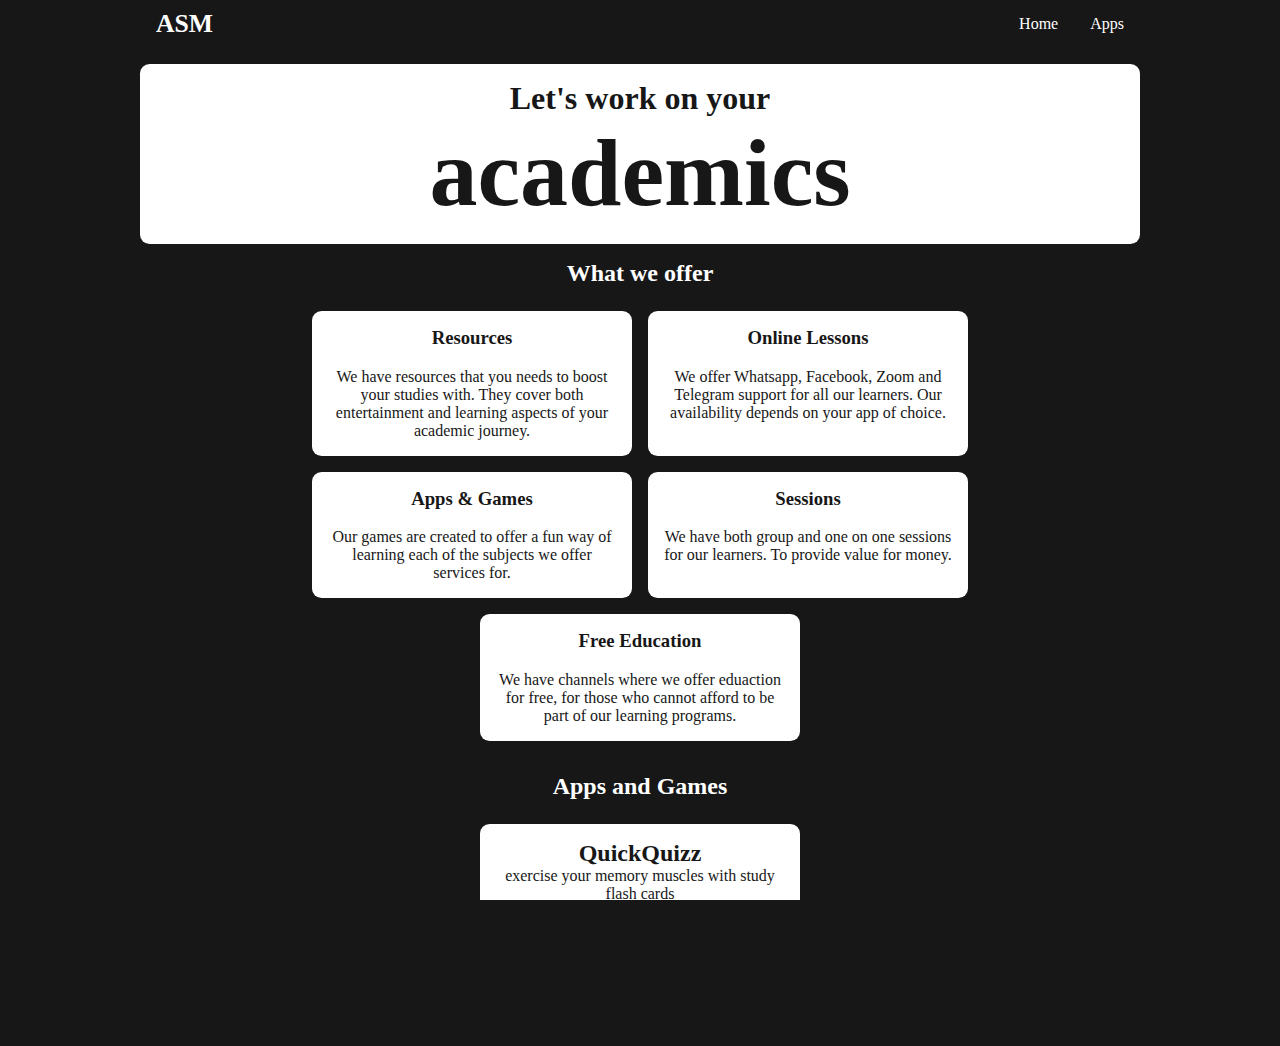
<file: index.html>
<!DOCTYPE html>
<html>
        <head>
                <!-- Google tag (gtag.js) -->
                <script async src="https://www.googletagmanager.com/gtag/js?id=G-N2N32T3779"></script>
                <script>
                        window.dataLayer = window.dataLayer || [];
                        function gtag(){dataLayer.push(arguments);}
                        gtag('js', new Date());

                        gtag('config', 'G-N2N32T3779');
                </script>
                <!-- Google Tag Manager -->
                <script>(function(w,d,s,l,i){w[l]=w[l]||[];w[l].push({'gtm.start':
                        new Date().getTime(),event:'gtm.js'});var f=d.getElementsByTagName(s)[0],
                        j=d.createElement(s),dl=l!='dataLayer'?'&l='+l:'';j.async=true;j.src=
                        'https://www.googletagmanager.com/gtm.js?id='+i+dl;f.parentNode.insertBefore(j,f);
                        })(window,document,'script','dataLayer','GTM-NTKVMRG8');
                </script>
                <!-- End Google Tag Manager -->
                <meta charset="UTF-8">
                <meta name="X-UA-Compatible" content="IE=edge">
                <meta name="viewport" content="width=device-width, maximum-scale=1.0, user-scalable=no">
                <link rel="stylesheet" href="./styles/main.css">
                <link rel="manifest" href="/manifest.json" />
                <meta name="theme-color" content="white" />
                <title>Home Page | ASM</title>
                <meta name="description" content="Learn Mathematics & Physical Science Beyond School">
                <meta name="keywords" content="mathematics, physical science, school">
        </head>

        <body>
                <!-- Google Tag Manager (noscript) -->
                <noscript>
                        <iframe src="https://www.googletagmanager.com/ns.html?id=GTM-NTKVMRG8"
                        height="0" width="0" style="display:none;visibility:hidden"></iframe>
                </noscript>
                <!-- End Google Tag Manager (noscript) -->
                <button id="install-btn" style="display: none;">install App</button>
                <header id="home">
                        <div class="container">
                                <h1 class="logo">ASM</h1>

                                <nav class="menu">
                                        <button class="burger">
                                                <div class="burgerline"></div>
                                        </button>
                                        <ul class="menu-items">
                                                <li>
                                                        <a href="./index.html">Home</a>
                                                </li>
                                                <!-- TODO : wait for a course -->
                                                <!-- <li>
                                                        <a href="./courses/courses.html">Courses</a>
                                                </li> -->
                                                <li>
                                                        <a href="#bottom">Apps</a>
                                                </li>
                                        </ul>
                                </nav>
                        </div>
                </header>
                <main>
                        <section class="container hero-section">
                                <h2 class="pre-text">Let's work on your</h2>
                                <h2 class="highlight">academics</h2>
                        </section>

                        <section class="container offer-section">
                                <h2 class="section-title">What we offer</h2> 
                                
                                <ul class="list-offers">
                                        <li class="offer">
                                                <h3 class="offer-title">Resources</h3>

                                                <p class="offer-description">
                                                        We have resources that you
                                                        needs to boost your studies with. They
                                                        cover both entertainment and learning
                                                        aspects of your academic journey.
                                                </p>
                                        </li>
                                        <li class="offer">
                                                <h3 class="offer-title">Online Lessons</h3>

                                                <p class="offer-description">
                                                        We offer Whatsapp, Facebook, Zoom 
                                                        and Telegram support for all our 
                                                        learners. Our availability depends
                                                        on your app of choice. 

                                                </p>
                                        </li>
                                        <li class="offer">
                                                <h3 class="offer-title">Apps & Games</h3>

                                                <p class="offer-description">
                                                        Our games are created to offer a 
                                                        fun way of learning each of the
                                                        subjects we offer services for.
                                                </p>
                                        </li>
                                        <li class="offer">
                                                <h3 class="offer-title">Sessions</h3>

                                                <p class="offer-description">
                                                        We have both group and one on 
                                                        one sessions for our learners. To 
                                                        provide value for money. 
                                                </p>
                                        </li>
                                        <li class="offer">
                                                <h3 class="offer-title">Free Education</h3>

                                                <p class="offer-description">
                                                        We have channels where we offer 
                                                        eduaction for free, for those who 
                                                        cannot afford to be part of our
                                                        learning programs.
                                                </p>
                                        </li>
                                </ul>
                        </section>

                        <section class="container apps-section">
                                <h2 class="section-title">Apps and Games</h2>

                                <ul class="list-apps">
                                        <li class="app" id="apps">
                                                <h2>QuickQuizz</h2>
                                                <p>
                                                        exercise your memory muscles with
                                                        study flash cards
                                                </p>
                                                <a class="app-action" href="./quizzCard/index.html">Use App</a>
                                        </li>
                                </ul>
                        </section>
                </main>

                <footer id="bottom">
                        <a href="#home" >go up</a>
                </footer>
                <script src="main.js"></script>
        </body>

</html>
</file>
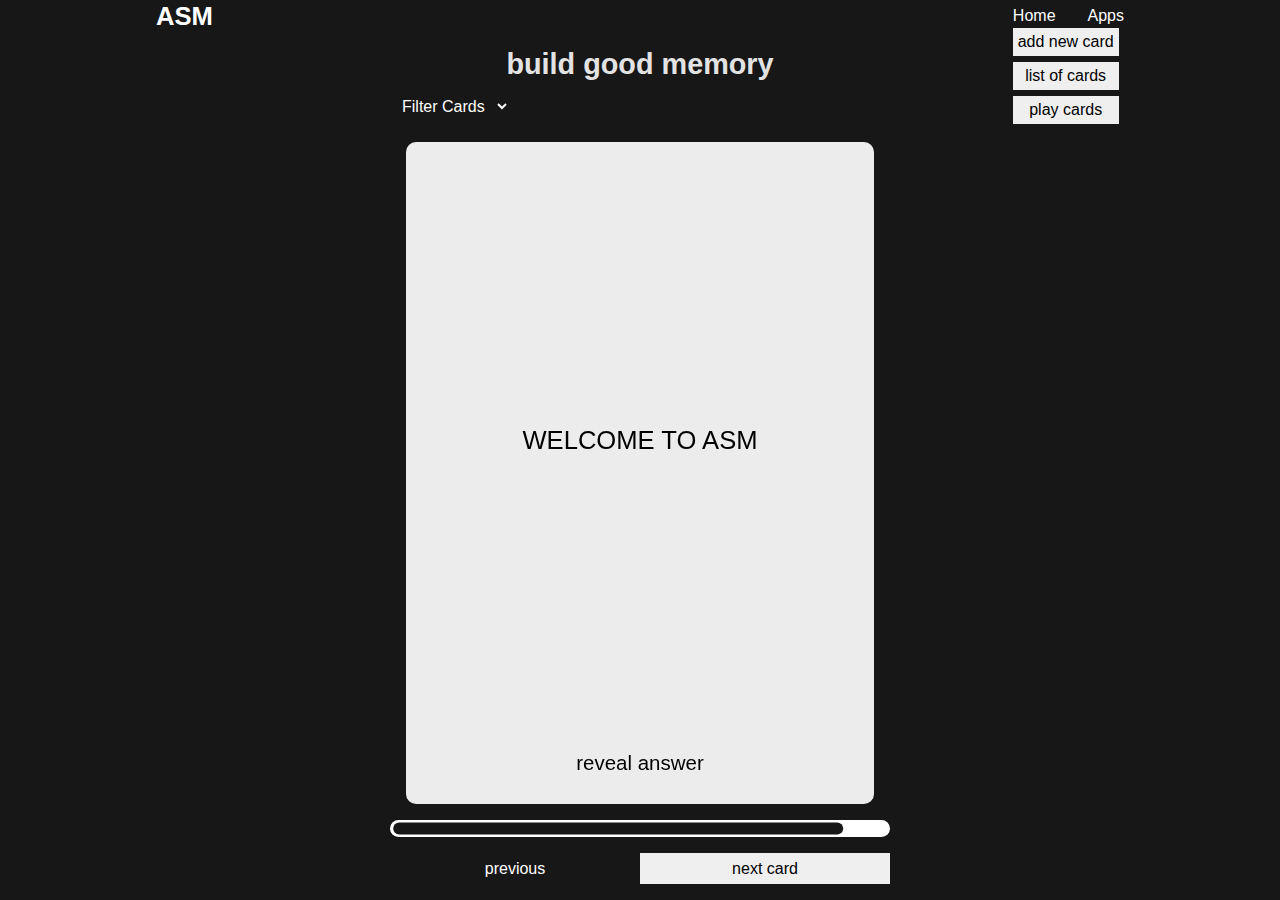
<file: quizzCard/index.html>
<!DOCTYPE html>
<html>
        <head>
            <!-- Google tag (gtag.js) -->
            <script async src="https://www.googletagmanager.com/gtag/js?id=G-N2N32T3779"></script>
            <script>
                    window.dataLayer = window.dataLayer || [];
                    function gtag(){dataLayer.push(arguments);}
                    gtag('js', new Date());

                    gtag('config', 'G-N2N32T3779');
            </script>
                <meta charset="UTF-8">
                <meta name="X-UA-Compatible" content="IE=edge">
                <meta name="viewport" content="width=device-width, maximum-scale=1.0, user-scalable=no">
                <link rel="stylesheet" href="../styles/main.css">
                <link rel="stylesheet" href="../styles/quickquizz.css">
                <title>QuickQuizz | ASM</title>
                <meta name="description" content="A virtual flash cards app that you can use to improve your memory">
                <meta name="keywords" content="flash cards, free flash cards, mathematics, physical science, school">
        </head>

        <body>
                <header id="home">
                        <div class="container">
                                <h1 class="logo">ASM</h1>

                                <nav class="menu">
                                        <button class="burger">
                                                <div class="burgerline"></div>
                                        </button>
                                        <ul class="menu-items">
                                                <li>
                                                        <a href="./../../index.html">Home</a>
                                                </li>
                                                <li>
                                                        <a href="../index.html">Apps</a>
                                                </li>
                                                <li class="menu-btns">
                                                    <button onclick="routeTo('ADD_CARD')">add new card</button>
                                                    <button onclick="routeTo('CARD_LIST')">list of cards</button>
                                                    <button onclick="routeTo('PLAY_CARDS')">play cards</button>
                                                </li>
                                        </ul>
                                </nav>
                        </div>
                </header>

                <main>

                    <section  class="app-header">
                        <h2 class="app-title">Add new Card</h2>
                    </section>

                    <section class="app-main">
                        <section class="app-add-card">
                            <!-- TODO: ADD ADD NEW CARD PAGE -->
                            <div class="input" name="subject-selection">
                                <label for="subject">choose subject</label>
                                <select id="subject" class="subject">
                                    <option>Choose subject</option>
                                    <option>Mathematics</option>
                                    <option>Physics</option>
                                    <option>Chemistry</option>
                                </select>
                            </div>

                            <div class="input" name="quizz-type-selection">
                                <label for="quizz-type">choose quizz type</label>
                                <select id="quizz-type" class="quizz-type">
                                    <option >Choose Quizz Type</option>
                                    <option data-id="d">Definition</option>
                                    <option data-id="e">Explanation</option>
                                    <option data-id="c">Calculation</option>
                                    <option data-id="mcq">Multiple Choice</option>
                                    <option data-id="t">Theory</option>
                                </select>
                            </div>

                            <div class="input" name="card-front-content">
                                <label for="front-content">Front Content</label>
                                <textarea 
                                    placeholder="Front Content" 
                                    id="front-content" 
                                    class="front-content"
                                ></textarea>
                            </div>
                            <div class="input" name="card-back-content">
                                <label for="back-content">Back Content</label>
                                <textarea 
                                    placeholder="Back Content" 
                                    id="back-content" 
                                    class="back-content"
                                ></textarea>
                            </div>
                        </section>
                        <section class="app-card-list">
                            <!-- TODO: ADD DECK OF CARDS PAGE -->
                            <div class="app-info">
                                <label for="info-subject">current subject</label>
                                <select id="info-subject" class="info-subject">
                                    <option selected>All cards</option>
                                    <option>Mathematics</option>
                                    <option>Physics</option>
                                    <option>Chemistry</option>
                                </select>
                                <div class="search-container">
                                    <label for="search">search</label>
                                    <input id="search" class="search" type="text" placeholder="Search Card"/>
                                </div>
                            </div>
                            
                            <ul class="card-list">

                            </ul>
                        </section>
                        <section class="app-play-cards">
                            <!-- TODO: ADD PLAY CARD PAGE -->
                            <div class="app-info">
                                <label for="info-subject">current subject</label>
                                <select id="info-subject" class="info-subject filter-cards">
                                    <option selected>Filter Cards</option>
                                    <option>Mathematics</option>
                                    <option>Physics</option>
                                    <option>Chemistry</option>
                                </select>
                            </div>
                            <div class="card">
                                <div class="card-inner">
                                    <div class="card-front">
                                        <div class="content">
                                            <p class="card-question">WELCOME TO ASM</p>

                                        </div>
                                        <div>
                                            <button class="reveal-btn" onclick="handleFlip()">
                                                reveal answer
                                            </button>
                                        </div>
                                    </div>
                                    <div class="card-back">
                                        <p class="card-answer">
                                            QuizzCard is an ASM app created to help
                                            students with memorizing flash card 
                                            problems. This could standard definitions,
                                            explanations and other memory related 
                                            problem sets.
                                            <br />
                                            <br />
                                            <span class="instruction">
                                                Go to Dashboard and add a few questions
                                                and answers... and come back to play
                                                quizzCards.
                                                <button class="dashboard-btn" onclick="handleDashboard()">dashboard</button>
                                            </span>
                                        </p>
                                    </div>
                                </div>
                            </div>

                            <div class="timer">
                                <div class="track"></div>
                            </div>

                            <div class="controls-container" style="display:none;">
                                <button class="control-btn" onclick="handlePrev()">prev</button>
                                <button class="control-btn" onclick="handleNext()">next</button>
                            </div>  
                        </section>
                    </section>
                    
                    <section class="app-footer">
                        <button class="footer-action left" onclick="handleLeftAction()">previous</button>
                        <button class="footer-action right" onclick="handleRightAction()">next card</button>
                    </section>
                </main>
            
            <script src="./data.js"></script>            
            <script src="./quickQuizz.js"></script>            
        </body>
</html>
</file>
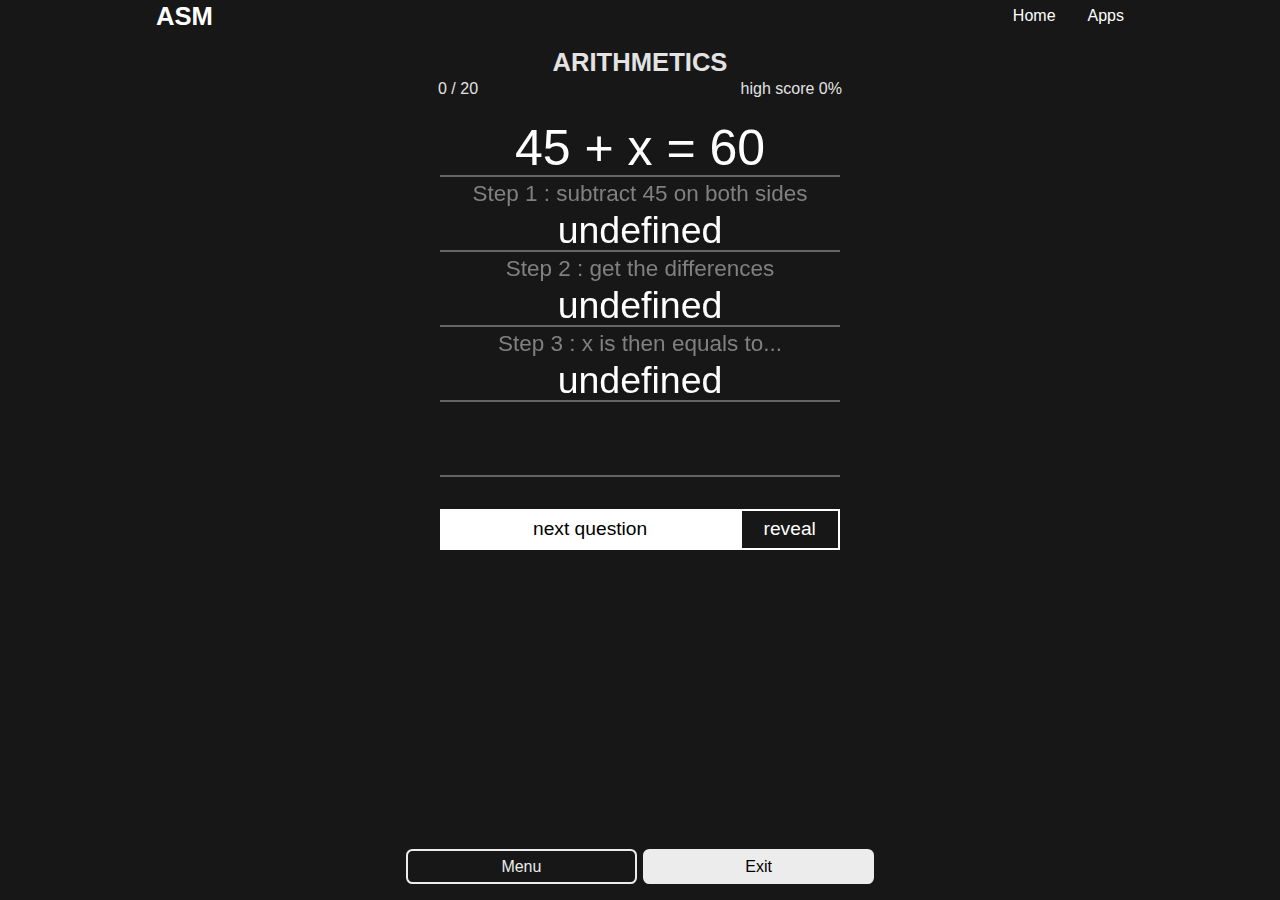
<file: arithmeticsApp/arithmetics.html>
<!DOCTYPE html>
<html>
        <head>
            <!-- Google tag (gtag.js) -->
            <script async src="https://www.googletagmanager.com/gtag/js?id=G-N2N32T3779"></script>
            <script>
                    window.dataLayer = window.dataLayer || [];
                    function gtag(){dataLayer.push(arguments);}
                    gtag('js', new Date());

                    gtag('config', 'G-N2N32T3779');
            </script>
                <meta charset="UTF-8">
                <meta name="X-UA-Compatible" content="IE=edge">
                <meta name="viewport" content="width=device-width, maximum-scale=1.0, user-scalable=no">
                <link rel="stylesheet" href="../styles/main.css">
                <link rel="stylesheet" href="./arithmetics.css">
                <title>Arithmetics | ASM</title>
                <meta 
                    name="description" 
                    content="Improve your speed and accuracy in solving simple arithmetic problems">
                <meta name="keywords" content="mental maths, train maths">
        </head>

        <body>
                <header id="home">
                        <div class="container">
                                <h1 class="logo">ASM</h1>

                                <nav class="menu">
                                        <button class="burger">
                                                <div class="burgerline"></div>
                                        </button>
                                        <ul class="menu-items">
                                                <li>
                                                        <a href="../index.html">Home</a>
                                                </li>
                                                <li>
                                                        <a href="../index.html">Apps</a>
                                                </li>
                                        </ul>
                                </nav>
                        </div>
                </header>

                <main>
                    <!-- 
                        THIS IS THE SECTION THAT HOST ALL THE 
                        PAGES OF THIS APP
                    -->
                    <section class="app-main">

                        <!-- PLAY PAGE -->
                        <section class="page play">
                            <section class="page-title">
                                <h2 class="title">ARITHMETICS</h2>
                            </section>
                            
                            <section class="info">
                                <p class="complete-quizz">0 / 20</p>

                                <p class="score">
                                    high score 
                                    <span class="high-score">0</span>%
                                </p>
                            </section>

                            <section class="board-container">
                                <canvas class="board"></canvas>
                            </section>

                            <section class="timer-container">
                                <div class="timer-track">
                                    <div class="timer"></div>
                                </div>
                            </section>

                            <section class="options">
                                <button class="option">next question</button>
                                <button class="option reveal">reveal</button>
                            </section>
                        </section>
                    </section>
                    
                    <section class="app-footer">
                        <button class="footer-action left" onclick="handleLeftAction()">
                            Menu
                        </button>
                        <button class="footer-action right" onclick="handleRightAction()">
                            Exit
                        </button>
                    </section>
                </main>
            
            <script src="../js/elements.js"></script> 
            <script src="../js/math/lib.js"></script>          
            <script src="../Database.js"></script>           
            <script src="./arithmetics.js"></script>           
        </body>
</html>
</file>
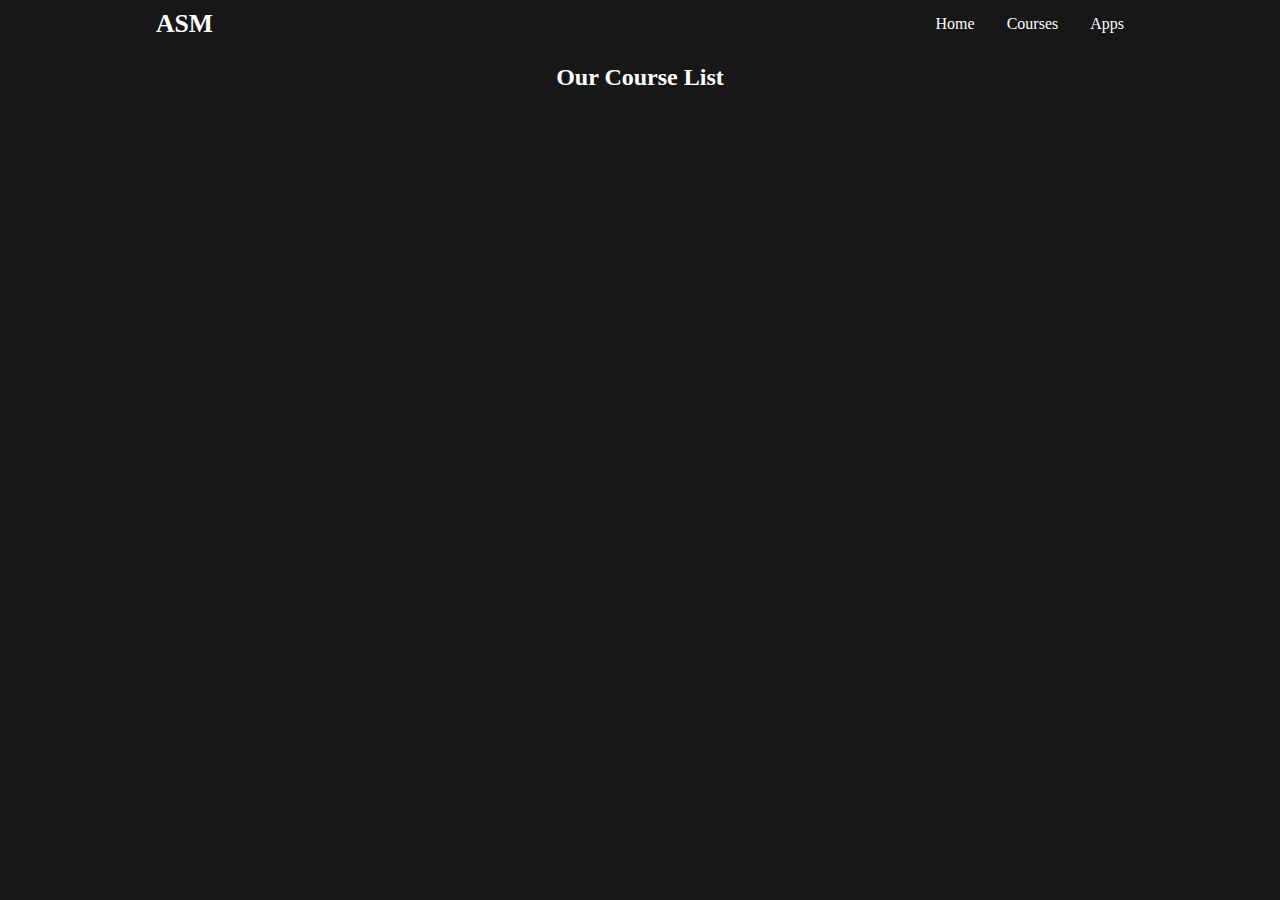
<file: courses/courses.html>
<!DOCTYPE html>
<html>
        <head>
                <!-- Google tag (gtag.js) -->
                <script async src="https://www.googletagmanager.com/gtag/js?id=G-N2N32T3779"></script>
                <script>
                        window.dataLayer = window.dataLayer || [];
                        function gtag(){dataLayer.push(arguments);}
                        gtag('js', new Date());

                        gtag('config', 'G-N2N32T3779');
                </script>
                <!-- Google Tag Manager -->
                <script>(function(w,d,s,l,i){w[l]=w[l]||[];w[l].push({'gtm.start':
                        new Date().getTime(),event:'gtm.js'});var f=d.getElementsByTagName(s)[0],
                        j=d.createElement(s),dl=l!='dataLayer'?'&l='+l:'';j.async=true;j.src=
                        'https://www.googletagmanager.com/gtm.js?id='+i+dl;f.parentNode.insertBefore(j,f);
                        })(window,document,'script','dataLayer','GTM-NTKVMRG8');
                </script>
                <!-- End Google Tag Manager -->
                <meta charset="UTF-8">
                <meta name="X-UA-Compatible" content="IE=edge">
                <meta name="viewport" content="width=device-width, maximum-scale=1.0, user-scalable=no">
                <link rel="stylesheet" href="../styles/main.css">
                <link rel="stylesheet" href="./main.css">
                <link rel="manifest" href="/manifest.json" />
                <meta name="theme-color" content="white" />
                <title>ASM | Course List</title>
                <meta name="description" content="A list of all of our Mathematics, Physics and Chemistry courses for high school students">
                <meta name="keywords" content="mathematics course, physics course, chemistry course, free courses">
        </head>

        <body>
                <!-- Google Tag Manager (noscript) -->
                <noscript>
                        <iframe src="https://www.googletagmanager.com/ns.html?id=GTM-NTKVMRG8"
                        height="0" width="0" style="display:none;visibility:hidden"></iframe>
                </noscript>
                <!-- End Google Tag Manager (noscript) -->
                <button id="install-btn" style="display: none;">install App</button>
                <header id="home">
                        <div class="container">
                                <h1 class="logo">ASM</h1>

                                <nav class="menu">
                                        <button class="burger">
                                                <div class="burgerline"></div>
                                        </button>
                                        <ul class="menu-items">
                                                <li>
                                                        <a href="../index.html">Home</a>
                                                </li>
                                                <li>
                                                        <a href="../courses/courses.html">Courses</a>
                                                </li>
                                                <li>
                                                        <a href="#apps">Apps</a>
                                                </li>
                                        </ul>
                                </nav>
                        </div>
                </header>
                <main>
                        <h2 class="section-title">Our Course List</h2>

                        <section class="course-list">
                            
                        </section>
                </main>
                <script src="../js/elements.js"></script>
                <script src="./courseList.js"></script>
                <script src="./courseScript.js"></script>
                <script src="../main.js"></script>
        </body>

</html>
</file>
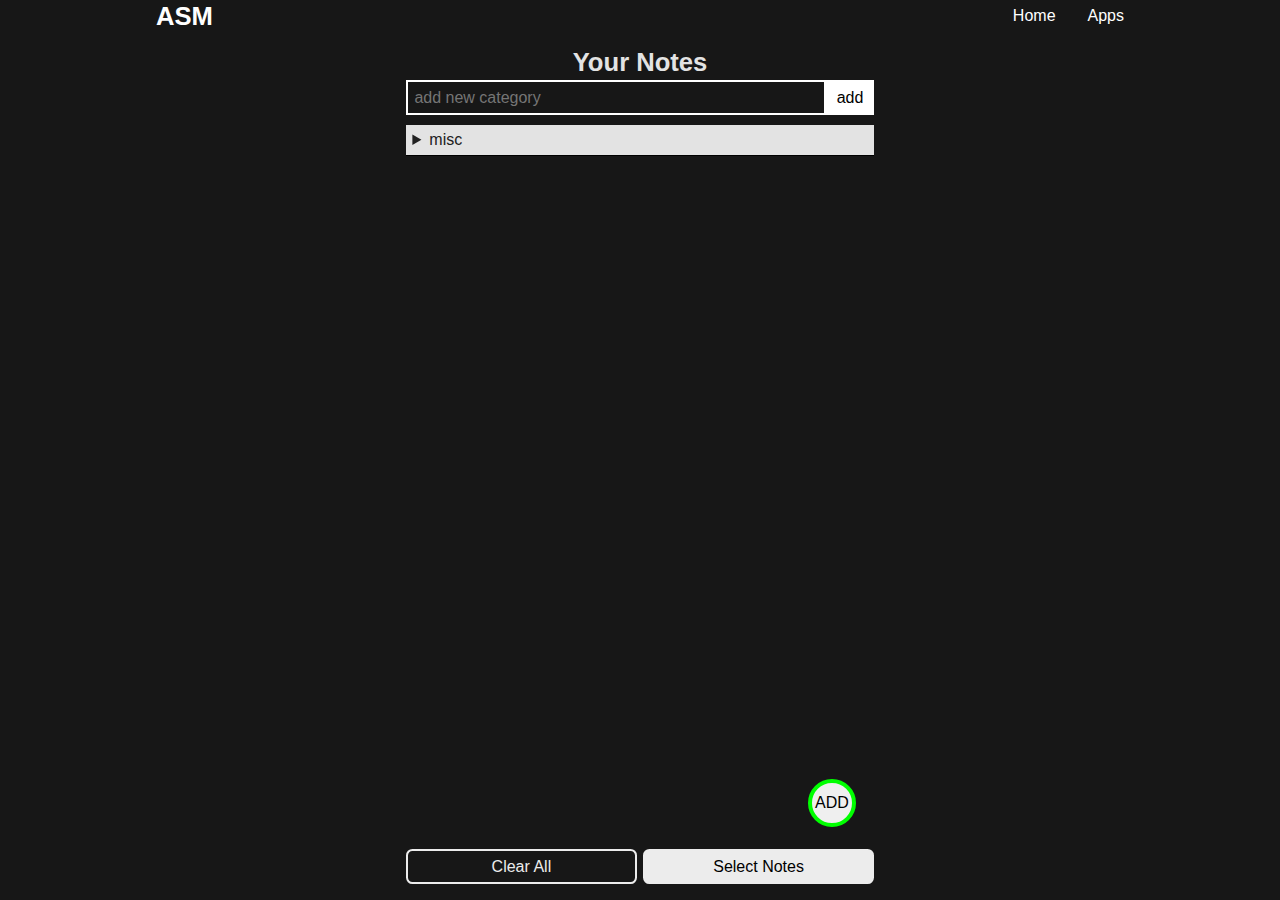
<file: notesApp/notes.html>
<!DOCTYPE html>
<html>
        <head>
            <!-- Google tag (gtag.js) -->
            <script async src="https://www.googletagmanager.com/gtag/js?id=G-N2N32T3779"></script>
            <script>
                    window.dataLayer = window.dataLayer || [];
                    function gtag(){dataLayer.push(arguments);}
                    gtag('js', new Date());

                    gtag('config', 'G-N2N32T3779');
            </script>
                <meta charset="UTF-8">
                <meta name="X-UA-Compatible" content="IE=edge">
                <meta name="viewport" content="width=device-width, maximum-scale=1.0, user-scalable=no">
                <link rel="stylesheet" href="../styles/main.css">
                <link rel="stylesheet" href="./notes.css">
                <title>QuickQuizz | ASM</title>
                <meta name="description" content="A virtual flash cards app that you can use to improve your memory">
                <meta name="keywords" content="flash cards, free flash cards, mathematics, physical science, school">
        </head>

        <body>
                <header id="home">
                        <div class="container">
                                <h1 class="logo">ASM</h1>

                                <nav class="menu">
                                        <button class="burger">
                                                <div class="burgerline"></div>
                                        </button>
                                        <ul class="menu-items">
                                                <li>
                                                        <a href="../index.html">Home</a>
                                                </li>
                                                <li>
                                                        <a href="../index.html">Apps</a>
                                                </li>
                                                <!-- <li class="menu-btns">
                                                    <button onclick="routeTo('ADD_CARD')">add new card</button>
                                                    <button onclick="routeTo('CARD_LIST')">list of cards</button>
                                                    <button onclick="routeTo('PLAY_CARDS')">play cards</button>
                                                </li> -->
                                        </ul>
                                </nav>
                        </div>
                </header>

                <main>
                    <section class="app-main">
                        <div class="confirm">
                            <div class="popup">
                                <h2 class="confirm-title"></h2>
                                <p class="confirm-text"></p>
                                <div class="confirm-actions"></div>
                            </div>
                        </div>
                        <section class="page home">
                            <section class="page-title">
                                <h2 class="title">Your Notes</h2>
                            </section>
                            <section class="add-category-container">
                                <input 
                                    type="text" 
                                    class="add-category" 
                                    placeholder="add new category"/>
                                <button class="add-category-btn">add</button>
                            </section>
                            <section class="list-container">
                                
                                <section class="category-list-container">

                                </section>
                            </section>
                        </section>
                        <section class="page add">
                            <section class="page-title">
                                <h2 class="title">Write Note</h2>
                            </section>

                            <section class="meta-container">
                                <div class="category-container">
                                    <label for="category">
                                        <select id="category" class="category">
                                            <option>Mathematics</option>
                                            <option>Physics</option>
                                            <option>Chemistry</option>
                                            <option>New Cat</option>
                                        </select>
                                    </label>
                                    <button class="add-tag">tag</button>
                                </div>
                                <div class="note-title-container">
                                    <label for="note-title">
                                        <input 
                                            class="note-title" 
                                            type="text" 
                                            placeholder="note title" 
                                            />
                                    </label>
                                </div>
                            </section>

                            <section class="note-body-container">
                                <textarea class="note-body"></textarea>
                            </section>
                        </section>
                        <section class="page read">
                            <section class="page-title">
                                <h2 class="title">Your Note</h2>
                            </section>

                            <section class="meta-container">
                                
                            </section>

                            <section class="note-body-container">
                                <div resize="disabled" class="note-body">
                                    <p><strong  class="read-note-title"></strong></p>
                                    <br />
                                    <br />
                                    <p class="read-note-body"></p>
                                </div>
                            </section>
                        </section>

                        <div class="universal">
                            <button class="universal-btn add-note">ADD</button>
                        </div>
                    </section>
                    
                    <section class="app-footer">
                        <button class="footer-action left" onclick="handleLeftAction()">
                            clear notes
                        </button>
                        <button class="footer-action right" onclick="handleRightAction()">
                            share all
                        </button>
                    </section>
                </main>
            
            <script src="../js/elements.js"></script>           
            <script src="../Database.js"></script>           
            <script src="./Notes.js"></script>           
        </body>
</html>
</file>
<file: styles/main.css>
*{
        margin          : 0;
        padding         : 0;
        box-sizing      : border-box;

        font-family     : Poppins;
}

summary{
        cursor: pointer;
}

html{
        scroll-behavior : smooth;
        overflow-x: hidden;
}

:root{
        --primary-100   : rgb(255, 255, 255);
        --secondary-100 : rgb(23, 23, 23);
        --secondary-200 : rgb(220, 220, 220);
        --secondary-300 : rgb(200, 200, 200);

        --header-height : 3em;
        --button-height : 1em;
        
        --burger-width: 2em;
        --burger-height : 1.6em;
        --burgerline-height: 0.4em;

        --footer-height: 3em;
}

/* HEADER ============================================= */

body{
        position: relative;
        overflow-x: hidden;
        scroll-behavior : smooth;
        height: 100dvh;
        background-color : var(--secondary-100);

        display: grid;
        grid-template-rows : var(--header-height) auto;
}

body .container{
        text-align: center;
        width: 100%;
        max-width: 1000px;
        padding: 1em;
}

/* HEADER ============================================= */
header{
        background-color : inherit;
        
        display : flex;
        justify-content : center;
        align-items : center;

        position : relative;
}

header .container{
        width: 100%;
        height: 100%;
        display : flex;
        justify-content : space-between;
        align-items : center;
}

header nav {
        display: flex;
}

header nav ul{
        list-style : none;
        color: var(--primary-100);
        display: flex;
        gap: 2em;

}

a{
        text-decoration: none;
}

header nav ul a{
        color: var(--primary-100);
}

.logo{
        color: var(--primary-100);
        font-size : 1.6em;
}


.burger{
        background-color: inherit;
        border: none;
        outline: none;
        position: relative;
        width: var(--burger-width);
        height: var(--burger-height);
}

.burgerline,
.burgerline:before,
.burgerline:after
{
        content: " ";
        height: var(--burgerline-height);
        width: 100%;
        border-radius: var(--burgerline-height);
        background-color: var(--primary-100);
        right: 0;
}

.burgerline:before{
        position: absolute;
        width: 60%;
        top: 0;
        transition: width 150ms linear;
}
.burgerline:after{
        position: absolute;
        width: 70%;
        bottom: 0;
        transition: width 150ms linear;
}

.menu:has(.burger:focus) .burgerline:after,
.menu:has(.burger:focus) .burgerline:before
{
        width: 100%;
}

.menu:has(.burger:focus) .menu-items{
        left: calc(30% - 1em);
}
/* MAIN ============================================= */
main{
        height: 100%;
        display: flex;
        flex-direction: column;
        align-items: center;
        padding: 1em;
}

.section-title{
        color: var(--primary-100);
        margin-block : 0 1em;
}
.hero-section{
        background-color : var(--primary-100);
        color: var(--secondary-100);
        border-radius: 0.6em;

        padding: 1em;
}

.hero-section .pre-text{
        font-size: 200%;
}
.hero-section .highlight{
        font-size: 3em;
}

.offer-section .list-offers,
.apps-section .list-apps{
        list-style: none;
        display: flex;
        justify-content: center;
        gap: 1em;
        flex-wrap : wrap;
}

.offer-section .list-offers .offer,
.apps-section .list-apps .app{
        text-align: center;
        width: min(320px, 90%);
        min-width: 200px;

        background-color: var(--primary-100);
        color: var(--secondary-100);

        padding: 1em;
        border-radius: 0.6em;
}

.offer-section .list-offers .offer .offer-title{
        margin-bottom: 1em;
}

.list-apps .app a{
        background-color: var(--secondary-100);
        color: var(--primary-100);
        
        display: block;
        padding: 0.4em;
        border-radius: 0.4em;
        margin : 1em auto 0 auto;
        width: 80%;
}

.menu-btns{
        z-index: 100;
        display: grid;
        grid-template-columns: 1fr;
        flex-direction: column;
}

.menu-btns button{
        padding: 0.3em;
        margin: 0.2em 0;
        border: none;
        outline: none;
        cursor: pointer;
}

/* FOOTER =============================================================================== */
footer{
        text-align: center;
        background-color: var(--primary-100);
        padding: 1em;
        height: var(--footer-height);
}

footer a{
        color: var(--secondary-100);
}
/* ====================================================================================== */
/* MOBILE VERSION =============================================================================== */
@media (max-width : 760px){
        
        .menu .menu-items{
                position: absolute;
                z-index: 100000;
                background-color: black;
                border-radius: 0.6em 0 0 0.6em;
                padding: 1em;
                left: 100%;
                top: calc(100% + 1em);
                width: 70%;
                display: flex;
                flex-direction: column;

                transition: left 150ms linear;
        }

        .menu .menu-items a{
                font-size: 1.4em;
        }

}
/* SIGNIN ##################################################################### */
main .signin-header{
        margin: 0.2em;
        color: white;
}
.form-container{
        width: 100%;
        display: flex;
        justify-content: center;
}

.form-container .alert-box{
        border: 2px solid red;
        background-color: rgba(255, 0, 0, 0.405);
        padding: 0.4em;
        color: white;
}

.form-container .signin-form{
        width: min(400px, 100%);
        border: 2px solid white;
        padding: 1em;
        border-radius: 0.6em;
}

.form-container .signin-form .form-input.signup-hide{
        display: none;
}
.form-container .signin-form .form-input{
        display: flex;
        gap: 0.4em;
        flex-direction: column;
        width: 100%;

        padding:0.5em 0;
}

.form-container .signin-form .form-input label{
        color: white;
}

.form-container .signin-form .form-input input{
        padding: 0.4em;
        background-color: inherit;
        color: white;
        border: 2px solid white;
        outline: none;
        transition: border-color 150ms ease-in;
}

.form-container .signin-form .form-input input:focus{
        border-color: lime;
}

.form-container .signin-form .actions{
        text-align: right;
}
.form-container .signin-form .actions button{
        padding: 0.2em 1em;
        background-color: white;
        border: 2px solid white;
        font-weight: bold;
}

.form-container .signin-form .actions button.action-signin{
        background-color: inherit;
        color: white;
}



/* ####################################################################################### */

/* TABLET VERSION =============================================================================== */
@media (min-width : 767px){
        main.course{
                display: grid;
                grid-gap : 1em;
                grid-template-columns: 5fr 2fr;
        }
        .menu-btns{
                position: absolute;

                top: 100%;
        }
        .menu .menu-items{
                position: relative;
                
                display: flex;
        }

        .burger{
                display: none;
        }

        .hero-section .pre-text{
                font-size: 200%;
        }
        .hero-section .highlight{
                font-size: 6em;
        }
}
/* ####################################################################################### */

/* LAPTOP VERSION =============================================================================== */
@media (min-width : 1200px){
        
        .hero-section .pre-text{
                font-size: 200%;
        }
        .hero-section .highlight{
                font-size: 6em;
        }
}
/* ####################################################################################### */
</file>
<file: styles/quickquizz.css>
*{
    margin: 0;
    padding: 0;
    box-sizing : border-box;

    font-size : 1em;
    font-family: Arial;
}

h1{
    font-size : 160%;
}

:root{
    --header-height: 2em;
    --white: #fff;
    --black: #000;

    --gray-50: #f9f9f9;
    --gray-100: #ececec;
    --gray-200: #e3e3e3;
    --gray-300: #cdcdcd;
    --gray-400: #b4b4b4;
    --gray-500: #9b9b9b;
    --gray-600: #676767;
    --gray-700: #424242;
    --gray-750: #2f2f2f;
    --gray-800: #212121;
    --gray-900: #171717;
    --gray-950: #0d0d0d;

    --max-width: 1000px;
}

main{
    max-height: 100%;
    height: calc(100dvh - var(--header-height));
    position: relative;
    overflow-y: hidden;
    display: flex;
    gap: 0.4em;
    flex-direction: column; 
    justify-content: space-between;
    align-items: center;
    color: var(--gray-200);
}

/* APP PAGES ============================================== */
main .app-main{
    position: relative;
    width: 100%;
    height: 100%;
    max-width: 500px;
}
main .app-main section{
    text-align: center;
}

.app-header .app-title{
    /* margin-bottom: 1em; */
    font-size: 1.8em;
}

main .app-main label{
    position: absolute;
    right: 5000px;
}

main .app-main .app-add-card,
main .app-main .app-card-list,
main .app-main .app-play-cards
{
    position: absolute;
    width: 100%;
    height: 100%;
    background-color: var(--gray-900);
}

main .app-main .app-add-card{
    z-index: 3;   

    display: grid;
    grid-gap: 1em;
    grid-template-rows: 1fr 1fr 3fr 5fr;
}

main .app-main .app-card-list{
    z-index: 5;
}

main .app-main .app-add-card select,
main .app-main .app-add-card textarea{
    width: 100%;
    text-align: center;
    border: 3px solid var(--primary-100);
    background-color: inherit;
    outline: none;
    border-radius: 0.5em;
    color: var(--primary-100);
    display: block;
}

main .app-main .app-add-card select option{
    color: var(--secondary-100);
}

main .app-main .app-add-card textarea::placeholder{
    color: rgba(255, 255, 255, 0.786);
}

main .app-main .app-add-card select{
    padding: 0.6em 1em;
}
main .app-main .app-add-card textarea{
    padding-block: 1em;
    resize : none;
    height: 100%;
}
main .app-main .app-info{
    display: grid;
    width: 100%;
    grid-template-columns: max(20%, 7em) auto;
    padding: 0.6em 0.5em;
    color: var(--primary-100);
}
main .app-main .app-info .search-container{
    width: 100%;
}
main .app-main .app-info .search-container .search{
    width: 100%;
    padding: 0.3em 0.5em;
    border: 2px solid white;
    outline: none;
    color: white;
    background-color: inherit;
}


main .app-main .app-info select{
    background-color: inherit;
    color: var(--primary-100);
    outline: none;
    border: none;
}

main .app-main .app-info select option{
    color: var(--secondary-100);
}

main .app-main .app-card-list{
    display: grid;
    grid-template-rows: 1em auto;
}

main .app-main .card-list{
    overflow-y: scroll;
    height: 90%;
}

.card-list .card-list-item{
    border: 2px solid var(--primary-100);
    margin-bottom: 0.6em;
    margin-inline: 0.6em;
    text-align: center;
    padding: 1em;
    border-radius: 0.6em;

    display: flex;
    flex-direction: column;
    gap: 1em;
}

.card-list .card-list-item .content-front{
    font-size: 1.4em;
}

.card-list .card-list-item .content-back{
    font-size: 1.2em;
    color: lime;
}

.card-list .card-list-item .delete{
    background-color: inherit;
    border: none;
    outline: none;
    color: var(--primary-100);
}

.card-list .card-list-item .edit,
.card-list .card-list-item .delete{
    padding: 0.2em 0.6em;
}


main .app-main .app-play-cards{
    display: flex;
    flex-direction: column;
    align-items: center;
    z-index: 100;
}

main .app-main .timer{
    position : relative;
    width: 100%;
    height: 1.2em;
    background-color: var(--primary-100);
    border-radius: 1em;
    margin-bottom: 0.6em;
}

main .app-main .timer .track{
    position : absolute;
    top: 50%;
    transform: translate(0.2em, -50%);
    width: 90%;
    height: 0.8em;
    border-radius: 1em;
    background-color: var(--secondary-100);
}

main .app-footer{
    width: 100%;
    max-width: 500px;
    display: grid;
    grid-template-columns: 1fr 1fr;
}

main .app-footer button{
    border: none;
    outline: none;
    padding: 0.4em;
}

main .app-footer .left{
    background-color: inherit;
    color: var(--primary-100);
}
/* ============================================== */

.card{
    overflow: hidden;
    height: 100%;
    width: 100%;
    padding: 1em;

    perspective: 1500px;
}

.card-inner{
    width: 100%;
    height: 100%;
    transform-style: preserve-3d;
    transition: transform 650ms linear;
    }

.card-front, .card-back{
    display: flex;
    flex-direction: column;
    justify-content: space-between;
    border-radius: 10px;
    position: absolute;
    width: 100%;
    height: 100%;
    backface-visibility: hidden;

    display: flex;
    justify-content: center;
    align-items:center;
    color: black;
    background-color: white;
    border: 2px solid var(--gray-100);
}

.card-front{
    display:grid;
    grid-template-rows: 9fr 1fr;
    font-size: 1.6em;
    padding: 0.3em 0.4em;
    background-color: var(--gray-100);
}

.card-front .reveal-btn{
    background-color: inherit;
    border : none;
    outline: none;
    font-size: 0.8em;
}
.card-back{
    padding: 1em;
    font-family: monospace;
    flex-direction : column;
    font-size: 1.2em;
    overflow-y: hidden;
    background-color: var(--gray-100);
    transform: rotateY(180deg);
}

.card-back .added{
    color: lime;
}

.card .card-question,
.card .card-answer{
    text-align: center;
}

.dashboard-btn{
    color: var(--gray-200);
    background-color: inherit;
    height: 2em;
    border: none;
}
.dashboard{
    z-index: 1000;
    position: absolute;
    width: 100%;
    height: 100%;
    overflow-y:hidden;
    display: none;
    flex-direction: column;
    align-items: center;
    background-color: var(--gray-800);

    padding: 0.4em 1em ;

    transition: all 150ms linear;
}

.dashboard .quizz-form-container label{
    margin-block: 0.3em;
    font-size: 1em;
    display: flex;
    flex-direction: column;
    text-align: center;
    max-width: max(300px, 100%);
}
.quizz-library-container{
    text-align : center;
    display: flex;
    justify-content: end;
    flex-direction: column;
    height: 80dvh;
}

.dashboard .quizz-form-container{
    width: 100%;
    display: flex;
    flex-direction: column;
    justify-content: start;
    text-align: center;
}
.dashboard .quizz-form-container textarea{
    width: 100%;
}

.quizz-list {
    height: 100%;
    padding: 0 0.4em;
    overflow-y: auto;
}

.dashboard .quizz{
    display: flex;
    gap: 0.6em;
    flex-direction: column;
    background-color: var(--secondary-100);
    justify-content: space-between;
    padding: 1em;
    margin: 0.2em 0;
    border-radius: 0.4em;
}

.quizz .question{
    font-size: 1.2em;
}
.quizz .answer{
    color: rgba(0, 255, 0, 0.871);
}

.dashboard-content{
    display: flex;
}

.quizz-back, 
.quizz-front{
    resize: none;
    padding: 0.4em 1em;
    
    border: 2px solid var(--gray-200);
    border-radius: 10px;
    font-size: 1.4em;
    background-color: inherit;
    text-align: center;
    outline: none;
}

.quizz-front{
    color: var(--gray-200);
}

.quizz-back{
    border-color: lime;
    color: lime;
}

.add-quizz{
    width: 100%;
    display: inline-block;
    margin-top: 1em;
}

.quizz .card-actions{
    width: 100%;
    display: grid;
    gap: 0.2em;
    grid-template-columns: repeat(2, 1fr);

}
.quizz .card-actions button{
    border : 2px solid var(--gray-200);
    background-color: inherit;
    color: var(--gray-200);
}

.quizz .card-actions button.delete{
    border-color: red;
    background-color: red;
}

.instruction{
    display: flex;
    flex-direction: column;
    align-items: center;
    background-color: var(--gray-800);
    color: var(--primary-100);
    border-radius: 0.6em;
    padding: 0.3em;
    text-align: center;
}

.instruction .dashboard-btn{
    width: 50%;
    background-color: var(--primary-100);
    color: var(--secondary-100);
    margin-top: 0.3em;
    padding: 0.1em 1em;
}
</file>
<file: arithmeticsApp/arithmetics.css>
*{
    margin: 0;
    padding: 0;
    box-sizing : border-box;

    font-size : 1em;
    font-family: Arial;
}

h1{
    font-size : 160%;
}

:root{
    --header-height: 2em;
    --white: #fff;
    --black: #000;

    --gray-50: #f9f9f9;
    --gray-100: #ececec;
    --gray-200: #e3e3e3;
    --gray-300: #cdcdcd;
    --gray-400: #b4b4b4;
    --gray-500: #9b9b9b;
    --gray-600: #676767;
    --gray-700: #424242;
    --gray-750: #2f2f2f;
    --gray-800: #212121;
    --gray-900: #171717;
    --gray-950: #0d0d0d;

    --max-width: 1000px;

    --gap-040: 0.4em;

    --title-size: 1.6em;
    --input-height : 1.8em;
}

main{
    max-height: 100%;
    height: calc(100dvh - var(--header-height));
    position: relative;
    overflow-y: hidden;
    display: flex;
    gap: 0.4em;
    flex-direction: column; 
    justify-content: space-between;
    align-items: center;
    color: var(--gray-200);
}

/* APP PAGES ============================================== */
main .app-main{
    position: relative;
    width: 100%;
    height: 100%;
    max-width: 500px;
    overflow: hidden;
}


.app-main .page{
    position: absolute;
    width: 100%;
    min-height: 100%;
    height: 100%;
    
    justify-items: center;
    transition: top 300ms linear;
    z-index: 1;
}

.page-title{
    font-size: var(--title-size);
}

/* ============================================= */
/* ADD PAGE STYLE ============================== */
/* ============================================= */

/* ============================================= */
/* ADD PAGE ENDS =============================== */
/* ============================================= */

/* ============================================= */
/* HOME PAGE STYLE ============================= */
/* ============================================= */

.home{
    background-color: inherit;
    top: 100%;
    z-index: 100;
    overflow-y: hidden;
}

.options{
    display: grid;
    width: 100%;
    grid-template-columns: repeat(5, 1fr);
}
.option{
    padding: 0.4em 0;

}
/* ============================================= */
/* PLAY PAGE ENDS ============================== */
/* ============================================= */
.info{
    width: 100%;
    padding: 0.2em 3em;
    display: flex;
    justify-content: space-between;
}
.options{
    display: grid;
    grid-template-columns: 75% auto;
    width: 100%;
    padding: 0.2em 3.15em;
}
.option{
    font-size: 1.2em;
    border: 2px solid white;
    background-color: white;
}
.option.reveal{
    color: white;
    background-color: inherit;
}

.board{
    /* border: 2px solid white; */
    width: 100%;
    height: 400px;
}

.slot{
    font-size: 2em;
    text-align: center;
    margin: 0.4em;
}

/* ============================================= */
/* READ PAGE STYLE ============================= */
/* ============================================= */
.read{
    top: 0;
    background-color: inherit;
    display: grid;
    grid-template-rows: var(--title-size) 3em auto;
}

/* ============================================= */
/* ADD PAGE ENDS =============================== */
/* ============================================= */




/* ============================================= */
/* FOOTER BTNS STYLE =========================== */
/* ============================================= */
.app-footer{
    width: 100%;
    max-width: 500px;
    display: grid;
    gap: 0.4em;
    grid-template-columns: repeat(2, 1fr);
    padding: 0 1em;
}
.app-footer button{
    width: 100%;
    background-color: red;
    padding: 0.4em;
    border: 2px solid  var(--gray-100);
    background-color:  var(--gray-100);
    border-radius: 0.4em;
}

.app-footer .left{
    background-color: inherit;
    border-color:  var(--gray-100);
    color: var(--gray-100);
}
/* ============================================= */
/* FOOTER BTNS ENDS ============================ */
/* ============================================= */
</file>
<file: courses/main.css>
.course-list{
    display: flex;
    gap: 0.4em;
    flex-wrap: wrap;
    justify-content: center;
}

.course-card{
    margin-block: 1em;
    border: 2px solid white;
    padding: 0.5em;
    border-radius: 0.4em;
    max-width: 300px;
}
.course-card .thumbnail-container{
    width: 100%;
    aspect-ratio: 16 / 9;
    background-color: black;
    margin-bottom: 0.4em;
    overflow: hidden;
}
.course-card .thumbnail-container .thumbnail{
    width: 100%;
    height: 100%;
    object-fit: cover;
}
.course-card .info-container{
    text-align: center;
    color: rgb(217, 217, 217);
}
.course-card .info-container .course-tags{
    display: flex;
    gap: 0.3em;
    list-style: none;
}
.course-card .info-container .course-tags .tag{
    font-size: 0.7em;
    padding: 0.1em 0.8em;
    background-color: rgb(37, 37, 37);
    border-radius: 10px;
}
.course-card .info-container .course-title{
    font-size: 1.1em;
}
.course-card .info-container .short-description{
    font-size: 0.9em;
    color: rgb(192, 192, 192);
    margin-block: 0.4em;
}
.course-card .info-container .course-update-time{
    font-size: 0.8em;
}
.course-card .info-container .course-update-time span{
    font-weight: bold;    
}

.course-card .info-container .course-action{
    background-color: white;
    color: black;
    display: block;
    padding: 0.4em;
    margin-block: 0.4em 0;
    width: 100%;
}
</file>
<file: notesApp/notes.css>
*{
    margin: 0;
    padding: 0;
    box-sizing : border-box;

    font-size : 1em;
    font-family: Arial;
}

h1{
    font-size : 160%;
}

:root{
    --header-height: 2em;
    --white: #fff;
    --black: #000;

    --gray-50: #f9f9f9;
    --gray-100: #ececec;
    --gray-200: #e3e3e3;
    --gray-300: #cdcdcd;
    --gray-400: #b4b4b4;
    --gray-500: #9b9b9b;
    --gray-600: #676767;
    --gray-700: #424242;
    --gray-750: #2f2f2f;
    --gray-800: #212121;
    --gray-900: #171717;
    --gray-950: #0d0d0d;

    --max-width: 1000px;

    --gap-040: 0.4em;

    --title-size: 1.6em;
    --input-height : 1.8em;
}

main{
    max-height: 100%;
    height: calc(100dvh - var(--header-height));
    position: relative;
    overflow-y: hidden;
    display: flex;
    gap: 0.4em;
    flex-direction: column; 
    justify-content: space-between;
    align-items: center;
    color: var(--gray-200);
}

/* APP PAGES ============================================== */
main .app-main{
    position: relative;
    width: 100%;
    height: 100%;
    max-width: 500px;
    overflow: hidden;
}

.universal{
    position: absolute;
    width : 10%;

    background-color: inherit;
    color : white;

    bottom: 1em;
    right: 2em;

    z-index: 100000000;
}
.universal-menu{
    position: absolute;
    right: 0;
    bottom: 120%;
    width: 10em;
    padding: 0.6em;
    border-radius: 0.5em;
    background-color: var(--gray-300);
    display: none;
    gap: var(--gap-040);
}
.universal-menu button{
    background-color: var(--gray-900);
    border: none;
    padding: var(--gap-040);
    color: white;
    z-index: 100000000;
    width: 100%;
    transition: all 160ms ease-in;
}
.universal-menu button:hover{
    background-color: rgba(67, 67, 67, 0.274);
}
.universal-btn{
    width: 3em;
    aspect-ratio: 1 / 1;
    border-radius: 50%;
    border : 4px solid lime;
}
.universal:focus-within .universal-menu{
    display: grid;
}


.app-main .page{
    position: absolute;
    width: 100%;
    min-height: 100%;
    height: 100%;
    
    justify-items: center;
    transition: top 300ms linear;
    z-index: 1;
}

.page-title{
    font-size: var(--title-size);
}

/* ============================================= */
/* ADD PAGE STYLE ============================== */
/* ============================================= */
.add{
    top: 100%;
    
    display: grid;
    grid-template-rows: 
        var(--title-size) 
        calc(
            var(--input-height) * 2 + 
            var(--gap-040) * 4) 
        auto;
}

.add .meta-container{
    width: 100%;
}
.meta-container .category-container{
    padding: 0;

    display: grid;
    grid-gap: var(--gap-040);
    grid-template-columns: 8fr 2fr;
}
.category-container .category,
.category-container .add-tag,
.note-title-container .note-title,
.note-body-container .note-body{
    background-color: inherit;
    color: white;
    width: 100%;
    padding: var(--gap-040) 1em;
    border-radius: 6px;
    border: 2px solid white;
    outline: none;
}

.category-container .category option{
    color: black;
}
.category-container .add-tag{
    background-color: white;
    color: var(--gray-600);
    border: none;
    padding: none;
}
.meta-container .note-title-container{
    padding: var(--gap-040) 0;
}

.note-title-container .note-title{
    font-weight: bold;
}

.note-body-container{
    width: 100%;
    padding: var(--gap-040) 1em;
}

.note-body-container .note-body{
    font-size: 1.2em;
    color: white;
    border-color: white;
    width: 100%;
    height: 100%;
    resize: none;
    transition: border-color 150ms ease-in;
}
.category-container .category:focus,
.note-title-container .note-title:focus,
.note-body-container .note-body:focus
{
    border-color: lime;
}

/* ============================================= */
/* ADD PAGE ENDS =============================== */
/* ============================================= */

/* ============================================= */
/* HOME PAGE STYLE ============================= */
/* ============================================= */

.home{
    background-color: inherit;
    top: 100%;
    z-index: 100;
    overflow-y: hidden;
}

.home .add-category-container{
    width: 100%;
    padding: 0.2em 1em;
    display: grid;
    grid-template-columns: auto 3em;
}

.home .add-category-container .add-category,
.home .add-category-container .add-category-btn{
    padding: 0.4em;
    border: none;
    outline: none;
}

.home .add-category-container .add-category{
    border: 2px solid white;
    background-color: inherit;
    color: white;
}

.home .add-category-container .add-category-btn{
    background-color: white;
}

.home .list-container{
    width: 100%;
    background-color: inherit;
    height: calc(100% - 1em);
    overflow-y: auto;
}
.home .category-list-container{
    width: 100%;
    max-height: 100%;
    padding: var(--gap-040) 1em;
    padding-bottom : 1em;

    display: flex;
    flex-direction: column;
    margin-bottom: 1em;
}

.category-list-container .category{
    background-color: var(--gray-200);
    color: var(--gray-800);
    padding: 0.4em;
    border-bottom: 1px solid black;
    position: relative;
}

.category .category-title{
    font-weight: 400;
}

.category .notes-list{
    padding: var(--gap-040) 2em;
    padding-right: 0;
}
.notes-list .note-item{
    border-left: 2px solid var(--gray-800);
    display: flex;
    justify-content: space-between;
    padding: 0.4em;
    cursor: pointer;
    transition: all 250ms linear;
}
.notes-list .note-item:hover{
    background-color: rgba(255, 255, 255, 0.611);
}

/* ============================================= */
/* HOME PAGE ENDS ============================== */
/* ============================================= */


/* ============================================= */
/* READ PAGE STYLE ============================= */
/* ============================================= */
.read{
    top: 0;
    background-color: inherit;
    display: grid;
    grid-template-rows: var(--title-size) 3em auto;
}

.meta-container{
    padding: var(--gap-040) 1em;
    width: 100%;
    position: relative;
}
.show-meta{
    padding: var(--gap-040);
    width: 100%;
}

.read .note-body-container{
    overflow-y: hidden;
    height: 100%;
}
.read .note-body{
    overflow-y: scroll;

    border: none;
    background-color: var(--gray-800);
    padding: 1em;
    height: 100%;
}

.note-meta{
    widtH: 100%;
    height: 2em;
    position: absolute;
    display: none;
    background-color: black;
    color: white;
    text-align: center;
}

.read .meta-container:focus-within .note-meta{
    display: block;
    z-index: 1000;
}
.read .meta-container:has(.show-meta:focus) .show-meta{
    opacity: 0;
}
/* ============================================= */
/* ADD PAGE ENDS =============================== */
/* ============================================= */




/* ============================================= */
/* FOOTER BTNS STYLE =========================== */
/* ============================================= */
.app-footer{
    width: 100%;
    max-width: 500px;
    display: grid;
    gap: 0.4em;
    grid-template-columns: repeat(2, 1fr);
    padding: 0 1em;
}
.app-footer button{
    width: 100%;
    background-color: red;
    padding: 0.4em;
    border: 2px solid  var(--gray-100);
    background-color:  var(--gray-100);
    border-radius: 0.4em;
}

.app-footer .left{
    background-color: inherit;
    border-color:  var(--gray-100);
    color: var(--gray-100);
}
/* ============================================= */
/* FOOTER BTNS ENDS ============================ */
/* ============================================= */

/* ============================================= */
/* CONFIRMATION POPUP ========================== */
/* ============================================= */
.confirm{
    position: absolute;
    left : 100%;
    z-index : 1000000000000000000;
    width: 100%;
    height: 100%;
    background-color: rgba(255, 255, 255, 0);
    display: flex;
    flex-direction: column;
    justify-content: center;
    align-items: center;
    transition: all 150ms linear;
}

.confirm .popup{
    border: 2px solid white;
    background-color: white;
    padding: 1.4em;
    border-radius: 1em;
    color: black;
}

.confirm .popup h2{
    font-size: 1.6em;
    margin-bottom: 1em;
}

.confirm .popup p{
    font-size: 1.2em;
    margin-bottom: 1em;
}
.confirm-yes:hover{
    background-color: red;
}
/* ============================================= */
/* HOVERING ADDNOTE ============================ */
/* ============================================= */
.hovering-addNoteBtn{
    position: absolute;
    z-index : 1000;
    top: min(50%, 1em);
    transform: translate(0, -50%);
    right: 0.8em;
}
</file>
